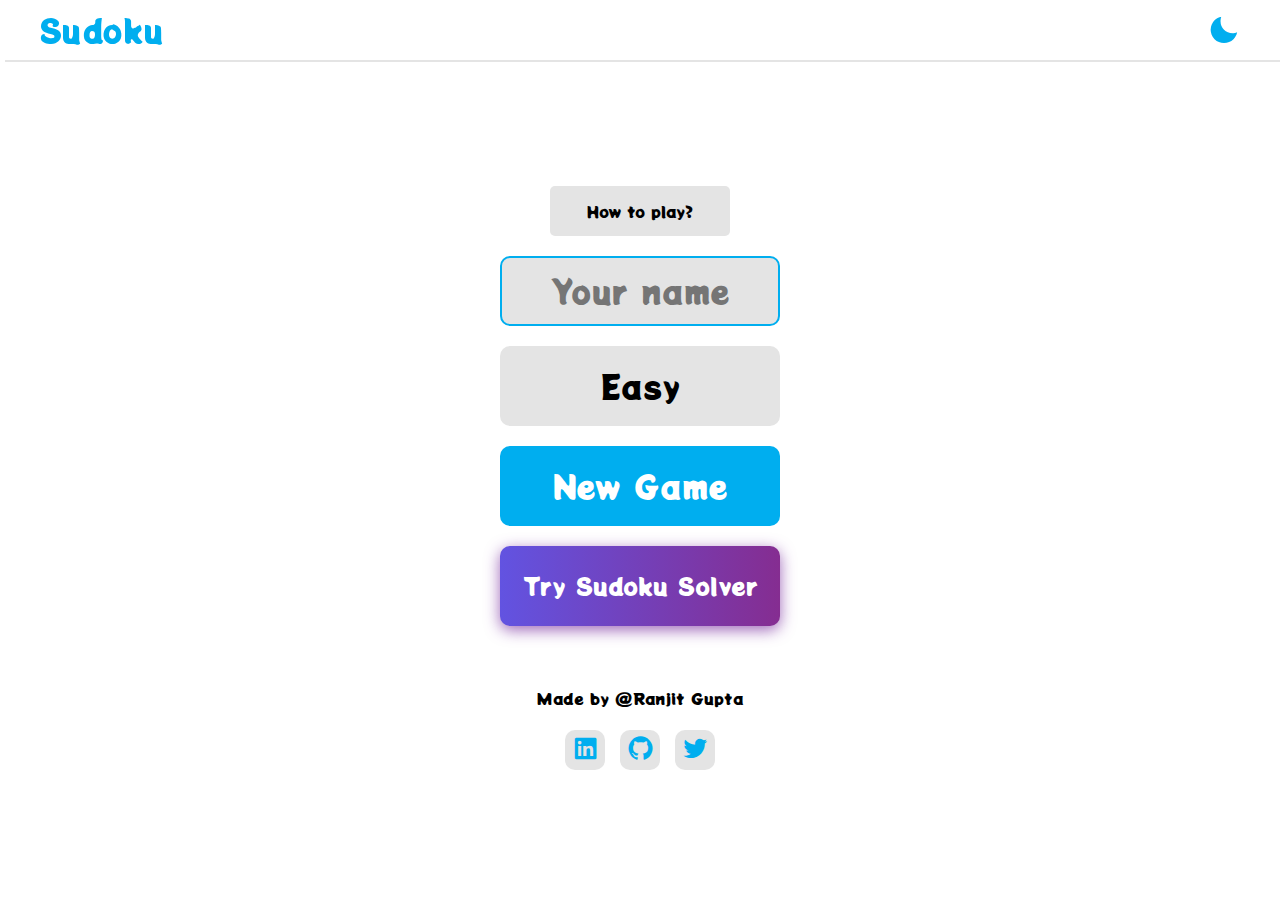
<file: index.html>
<!DOCTYPE html>
<html lang="en">

<head>
    <meta charset="UTF-8">
    <meta http-equiv="X-UA-Compatible" content="IE=edge">
    <meta name="viewport" content="width=device-width, initial-scale=1.0">
    <!-- mobile status bar color -->
    <meta name="theme-color" content="#fff">
    <title>Sudoku</title>
    <link rel="shortcut icon" href="./static/images/icon.png" type="image/x-icon">
    <!-- google font -->
    <link rel="preconnect" href="https://fonts.googleapis.com">
    <link rel="preconnect" href="https://fonts.gstatic.com" crossorigin>
    <link href="https://fonts.googleapis.com/css2?family=Potta+One&display=swap" rel="stylesheet">
    <!-- box icons -->
    <link href='https://unpkg.com/boxicons@2.0.9/css/boxicons.min.css' rel='stylesheet'>
    <!-- app css -->
    <link rel="stylesheet" href="./style.css">

</head>

<body>

    <!-- top nav -->
    <nav>
        <div class="nav-container">
            <a href="#" class="nav-logo">Sudoku</a>
            <div class="dark-mode-toggle" id="dark-mode-toggle">
                <i class="bx bxs-sun"></i>
                <i class="bx bxs-moon"></i>
            </div>
        </div>
    </nav>
    <!-- end top nav -->

    <!-- main -->
    <div class="main">
        <div class="screen">
            <!-- start screen -->
            <div class="start-screen active" id="start-screen">
                <!-- How to play button -->
                <button class="btn-instruct" onclick="showInstructions()">How to play?</button>
                <!------------------------>
                <input type="text" placeholder="Your name" maxlength="11" class="input-name" id="input-name">
                <div class="btn" id="btn-level" title="click to choose difficulty level">Easy</div>
                <div class="btn" id="btn-continue">Continue</div>
                <div class="btn btn-blue" id="btn-play">New Game</div>
                <div class="s-solver color1">
                    <a class="btn-hover color-1" href="./sudoku-solver.html">Try Sudoku Solver</a>
                </div>
                <!-- Instructions Pop up -->
                <div id="instructions">
                    <div class="i-nav">
                        <h2>How to Play Sudoku?</h2>
                        <button class="btn-close" onclick="hideInstructions()">x</button>
                    </div>
                    <br>
                    <p> <i>Rule:</i> Fill a 9x9 grid with digits from 1 to 9, ensuring that each row, each column, and each 3x3 subgrid contains all the digits without repetition.</p> <br>
                    <p> <i>Instructions: </i></p>
                    <p> 1.Enter your name. <br>
                        2.Choose a difficulty level. <br>
                        3.Click "New Game" to generate a Sudoku puzzle. <br>
                        4.Fill in the cells with numbers from 1 to 9. <br>
                        5.Use the pause button to pause and resume the game. <br>                    
                        6.After completing the game, view your total time and start a new game if desired. <br>
                        7.If you close the app, use the "Continue" button on the home page to pick up where you left off. <br> <br>
                        <hr>
                    </p>
                    <center><p class="enjoy">Enjoy playing Sudoku!</p></center> 
                </div>
                <!------------------------->

                <!-- Start Footer Section -->

                <div class="footer-start-screen">
                    <span class="footer">Made by @Ranjit Gupta</span>
                </div>

                <div class="social-logo">
                    <a href="https://www.linkedin.com/in/ranjitg07/" class="linkedin" target="_blank">
                        <div class="linkedin-btn sm-logo">
                            <i class='bx bxl-linkedin-square'></i>
                        </div>
                    </a>
                    <a href="https://github.com/ranjitg07" class="github" target="_blank">
                        <div class="github-btn sm-logo">
                            <i class='bx bxl-github'></i>
                        </div>
                    </a>
                    
                    <a href="https://twitter.com/RanjitG_07" class="twitter" target="_blank">
                        <div class="twitter-btn sm-logo">
                            <i class='bx bxl-twitter'></i>
                        </div>
                    </a>
                </div>

                <!-- End Footer Section -->
            </div>

            <!-- end start screen -->

            <!-- game screen -->
            <div class="main-game" id="game-screen">
                <div class="main-sudoku-grid">
                    <!-- 81 cells -->
                    <div class="main-grid-cell"></div>
                    <div class="main-grid-cell"></div>
                    <div class="main-grid-cell"></div>
                    <div class="main-grid-cell"></div>
                    <div class="main-grid-cell"></div>
                    <div class="main-grid-cell"></div>
                    <div class="main-grid-cell"></div>
                    <div class="main-grid-cell"></div>
                    <div class="main-grid-cell"></div>
                    <div class="main-grid-cell"></div>
                    <div class="main-grid-cell"></div>
                    <div class="main-grid-cell"></div>
                    <div class="main-grid-cell"></div>
                    <div class="main-grid-cell"></div>
                    <div class="main-grid-cell"></div>
                    <div class="main-grid-cell"></div>
                    <div class="main-grid-cell"></div>
                    <div class="main-grid-cell"></div>
                    <div class="main-grid-cell"></div>
                    <div class="main-grid-cell"></div>
                    <div class="main-grid-cell"></div>
                    <div class="main-grid-cell"></div>
                    <div class="main-grid-cell"></div>
                    <div class="main-grid-cell"></div>
                    <div class="main-grid-cell"></div>
                    <div class="main-grid-cell"></div>
                    <div class="main-grid-cell"></div>
                    <div class="main-grid-cell"></div>
                    <div class="main-grid-cell"></div>
                    <div class="main-grid-cell"></div>
                    <div class="main-grid-cell"></div>
                    <div class="main-grid-cell"></div>
                    <div class="main-grid-cell"></div>
                    <div class="main-grid-cell"></div>
                    <div class="main-grid-cell"></div>
                    <div class="main-grid-cell"></div>
                    <div class="main-grid-cell"></div>
                    <div class="main-grid-cell"></div>
                    <div class="main-grid-cell"></div>
                    <div class="main-grid-cell"></div>
                    <div class="main-grid-cell"></div>
                    <div class="main-grid-cell"></div>
                    <div class="main-grid-cell"></div>
                    <div class="main-grid-cell"></div>
                    <div class="main-grid-cell"></div>
                    <div class="main-grid-cell"></div>
                    <div class="main-grid-cell"></div>
                    <div class="main-grid-cell"></div>
                    <div class="main-grid-cell"></div>
                    <div class="main-grid-cell"></div>
                    <div class="main-grid-cell"></div>
                    <div class="main-grid-cell"></div>
                    <div class="main-grid-cell"></div>
                    <div class="main-grid-cell"></div>
                    <div class="main-grid-cell"></div>
                    <div class="main-grid-cell"></div>
                    <div class="main-grid-cell"></div>
                    <div class="main-grid-cell"></div>
                    <div class="main-grid-cell"></div>
                    <div class="main-grid-cell"></div>
                    <div class="main-grid-cell"></div>
                    <div class="main-grid-cell"></div>
                    <div class="main-grid-cell"></div>
                    <div class="main-grid-cell"></div>
                    <div class="main-grid-cell"></div>
                    <div class="main-grid-cell"></div>
                    <div class="main-grid-cell"></div>
                    <div class="main-grid-cell"></div>
                    <div class="main-grid-cell"></div>
                    <div class="main-grid-cell"></div>
                    <div class="main-grid-cell"></div>
                    <div class="main-grid-cell"></div>
                    <div class="main-grid-cell"></div>
                    <div class="main-grid-cell"></div>
                    <div class="main-grid-cell"></div>
                    <div class="main-grid-cell"></div>
                    <div class="main-grid-cell"></div>
                    <div class="main-grid-cell"></div>
                    <div class="main-grid-cell"></div>
                    <div class="main-grid-cell"></div>
                    <div class="main-grid-cell"></div>
                </div>

                <div class="main-game-info">
                    <div class="main-game-info-box main-game-info-name">
                        <span id="player-name">Ranjit</span>
                    </div>
                    <div class="main-game-info-box main-game-info-level">
                        <span id="game-level">Easy</span>
                    </div>
                </div>

                <div class="main-game-info-box main-game-info-time">
                    <span id="game-time">10:20</span>
                    <div class="pause-btn" id="btn-pause">
                        <i class="bx bx-pause"></i>
                    </div>
                </div>

                <div class="numbers">
                    <div class="number">1</div>
                    <div class="number">2</div>
                    <div class="number">3</div>
                    <div class="number">4</div>
                    <div class="number">5</div>
                    <div class="number">6</div>
                    <div class="number">7</div>
                    <div class="number">8</div>
                    <div class="number">9</div>
                    <div class="delete" id="btn-delete">X</div>
                </div>

                <div class="footer-main-screen">
                    <span class="footer">Made by @Ranjit Gupta</span>
                </div>
            </div>
            <!-- end game screen -->

            <!-- pause screen -->
            <div class="pause-screen" id="pause-screen">
                <div class="btn btn-blue" id="btn-resume">Resume</div>
                <div class="btn" id="btn-new-game">New game</div>
            </div>
            <!-- end pause screen -->

            <!-- result screen -->
            <div class="result-screen" id="result-screen">
                <div class="congrate">Competed</div>
                <div class="info">Time</div>
                <div id="result-time"></div>
                <div class="btn" id="btn-new-game-2">New game</div>
            </div>
            <!-- end result screen -->
        </div>
    </div>
    <!-- end main -->

    <script src="./static/js/constant.js"></script>
    <script src="./static/js/sudoku.js"></script>
    <script src="./static/js/app.js"></script>
    <!-- <script src="./static/js/solver.js"></script> -->
</body>

</html>
</file>
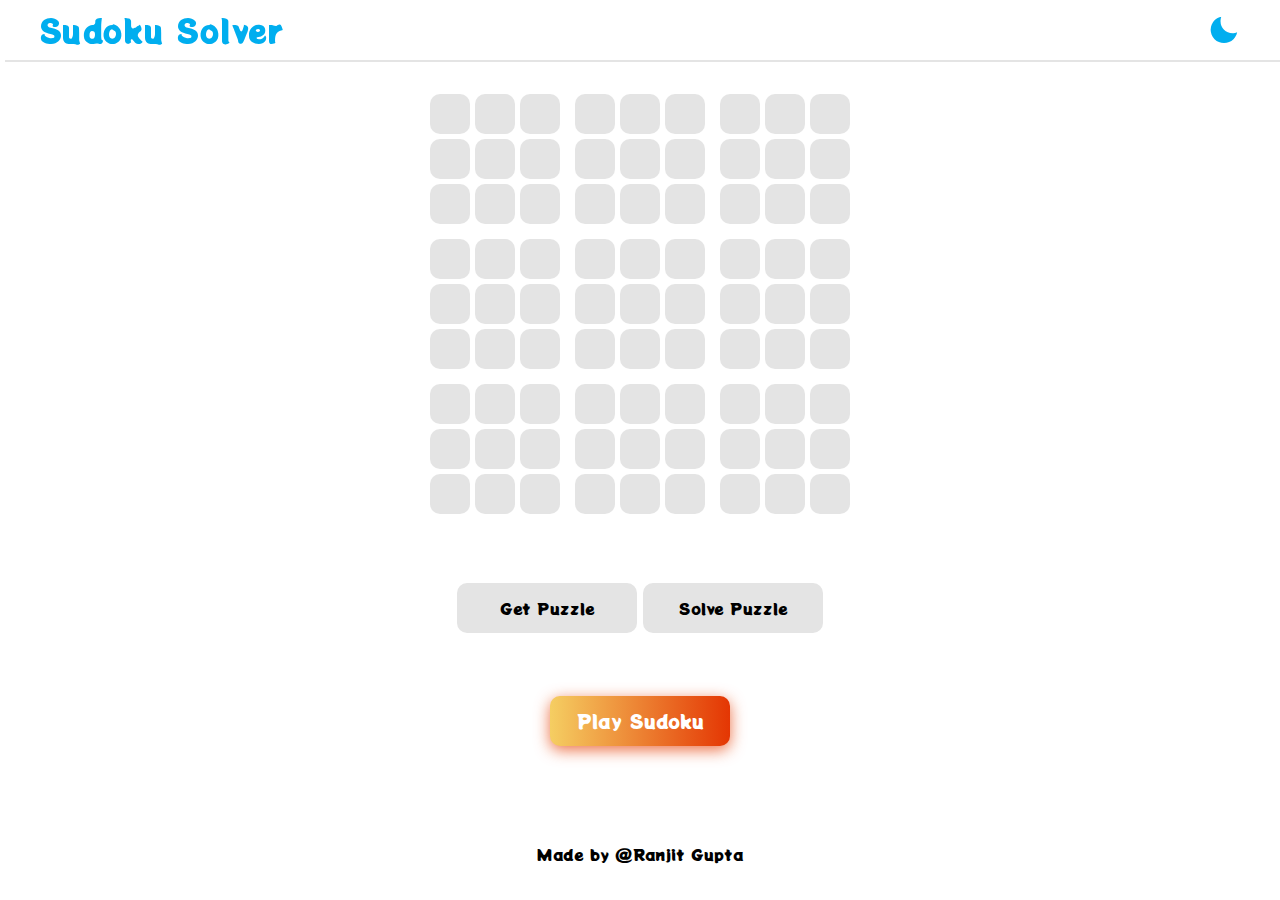
<file: sudoku-solver.html>
<!DOCTYPE html>
<html lang="en">

<head>
    <meta charset="UTF-8">
    <meta http-equiv="X-UA-Compatible" content="IE=edge">
    <meta name="viewport" content="width=device-width, initial-scale=1.0">
    <!-- mobile status bar color -->
    <meta name="theme-color" content="#fff">
    <title>Sudoku</title>
    <link rel="shortcut icon" href="./static/images/icon.png" type="image/x-icon">
    <!-- google font -->
    <link rel="preconnect" href="https://fonts.googleapis.com">
    <link rel="preconnect" href="https://fonts.gstatic.com" crossorigin>
    <link href="https://fonts.googleapis.com/css2?family=Potta+One&display=swap" rel="stylesheet">
    <!-- box icons -->
    <link href='https://unpkg.com/boxicons@2.0.9/css/boxicons.min.css' rel='stylesheet'>
    <!-- app css -->
    <link rel="stylesheet" href="./style.css">

</head>

<body>

    <!-- top nav -->
    <nav>
        <div class="nav-container">
            <a href="#" class="nav-logo">Sudoku Solver</a>
            <div class="dark-mode-toggle" id="dark-mode-toggle">
                <i class="bx bxs-sun"></i>
                <i class="bx bxs-moon"></i>
            </div>
        </div>
    </nav>
    <!-- end top nav -->

    <!-- main -->
    <div class="main">
        <div class="main-sudoku-grid">
        <div id="0" class="main-grid-cell1"></div>
        <div id="1" class="main-grid-cell1"></div>
        <div id="2" class="main-grid-cell1"></div>
        <div id="3" class="main-grid-cell1"></div>
        <div id="4" class="main-grid-cell1"></div>
        <div id="5" class="main-grid-cell1"></div>
        <div id="6" class="main-grid-cell1"></div>
        <div id="7" class="main-grid-cell1"></div>
        <div id="8" class="main-grid-cell1"></div>
        <div id="9" class="main-grid-cell1"></div>
        <div id="10" class="main-grid-cell1"></div>
        <div id="11" class="main-grid-cell1"></div>
        <div id="12" class="main-grid-cell1"></div>
        <div id="13" class="main-grid-cell1"></div>
        <div id="14" class="main-grid-cell1"></div>
        <div id="15" class="main-grid-cell1"></div>
        <div id="16" class="main-grid-cell1"></div>
        <div id="17" class="main-grid-cell1"></div>
        <div id="18" class="main-grid-cell1"></div>
        <div id="19" class="main-grid-cell1"></div>
        <div id="20" class="main-grid-cell1"></div>
        <div id="21" class="main-grid-cell1"></div>
        <div id="22" class="main-grid-cell1"></div>
        <div id="23" class="main-grid-cell1"></div>
        <div id="24" class="main-grid-cell1"></div>
        <div id="25" class="main-grid-cell1"></div>
        <div id="26" class="main-grid-cell1"></div>
        <div id="27" class="main-grid-cell1"></div>
        <div id="28" class="main-grid-cell1"></div>
        <div id="29" class="main-grid-cell1"></div>
        <div id="30" class="main-grid-cell1"></div>
        <div id="31" class="main-grid-cell1"></div>
        <div id="32" class="main-grid-cell1"></div>
        <div id="33" class="main-grid-cell1"></div>
        <div id="34" class="main-grid-cell1"></div>
        <div id="35" class="main-grid-cell1"></div>
        <div id="36" class="main-grid-cell1"></div>
        <div id="37" class="main-grid-cell1"></div>
        <div id="38" class="main-grid-cell1"></div>
        <div id="39" class="main-grid-cell1"></div>
        <div id="40" class="main-grid-cell1"></div>
        <div id="41" class="main-grid-cell1"></div>
        <div id="42" class="main-grid-cell1"></div>
        <div id="43" class="main-grid-cell1"></div>
        <div id="44" class="main-grid-cell1"></div>
        <div id="45" class="main-grid-cell1"></div>
        <div id="46" class="main-grid-cell1"></div>
        <div id="47" class="main-grid-cell1"></div>
        <div id="48" class="main-grid-cell1"></div>
        <div id="49" class="main-grid-cell1"></div>
        <div id="50" class="main-grid-cell1"></div>
        <div id="51" class="main-grid-cell1"></div>
        <div id="52" class="main-grid-cell1"></div>
        <div id="53" class="main-grid-cell1"></div>
        <div id="54" class="main-grid-cell1"></div>
        <div id="55" class="main-grid-cell1"></div>
        <div id="56" class="main-grid-cell1"></div>
        <div id="57" class="main-grid-cell1"></div>
        <div id="58" class="main-grid-cell1"></div>
        <div id="59" class="main-grid-cell1"></div>
        <div id="60" class="main-grid-cell1"></div>
        <div id="61" class="main-grid-cell1"></div>
        <div id="62" class="main-grid-cell1"></div>
        <div id="63" class="main-grid-cell1"></div>
        <div id="64" class="main-grid-cell1"></div>
        <div id="65" class="main-grid-cell1"></div>
        <div id="66" class="main-grid-cell1"></div>
        <div id="67" class="main-grid-cell1"></div>
        <div id="68" class="main-grid-cell1"></div>
        <div id="69" class="main-grid-cell1"></div>
        <div id="70" class="main-grid-cell1"></div>
        <div id="71" class="main-grid-cell1"></div>
        <div id="72" class="main-grid-cell1"></div>
        <div id="73" class="main-grid-cell1"></div>
        <div id="74" class="main-grid-cell1"></div>
        <div id="75" class="main-grid-cell1"></div>
        <div id="76" class="main-grid-cell1"></div>
        <div id="77" class="main-grid-cell1"></div>
        <div id="78" class="main-grid-cell1"></div>
        <div id="79" class="main-grid-cell1"></div>
        <div id="80" class="main-grid-cell1"></div>
        </div>

        <div class="main-btn">
            <div class="main-btn-box">
                <button id="GetPuzzle" class="btn-getpuzzle"> Get Puzzle </button>
                <button id="SolvePuzzle" class="btn-solvepuzzle"> Solve Puzzle </button>
            </div>
            
        </div>
        <div class="btn-play-sudoku color1">
            <a href="./index.html">Play Sudoku</a>
        </div>
                 
        <div class="footer-main-screen">
            <span class="footer">Made by @Ranjit Gupta</span>
        </div>
    </div>
        <!-- end main -->
</div>

    <script src="./static/js/constant.js"></script>
    <script src="./static/js/solver.js"></script>
    
</body>

</html>
</file>
<file: style.css>
:root {
    /* --bg-main: #f0f2f5; */
    --bg-main: #e4e4e4;
    --bg-body: #fff;
    --color-txt: #000;
    
    --filled-color: #000;
    --filled-bg: #caf0f8;

    --white: #fff;
    --blue: #00aeef;
    --red: #e91e63;
    --black: #000;

    --nav-size: 60px;
    --sudoku-cell-size: 35px;

    --border-radius: 10px;

    --space-y: 10px;

    --gap: 5px;

    --font-size: 1.2rem;
    --font-size-lg: 2rem;
    --font-size-xl: 3rem;
}

.dark {
    --bg-main: #2a2a38;
    --bg-body: #1a1a2e;
    --color-txt: #6a6a6a;
    --filled-color: #4f4f63;
    --filled-bg: #000;
    
}

* {
    padding: 0;
    margin: 0;
    box-sizing: border-box;
    -webkit-tap-highlight-color: transparent;
}

body {
    font-family: "Potta One", cursive;
    /* height: 100vh; */
    background-color: var(--bg-body);
    overflow-x: hidden;
    user-select: none;
}

input {
    font-family: "Potta One", cursive;
    border: 2px solid var(--bg-main);
    color: var(--color-txt);
}

input:hover,
input:focus {
    border-color: var(--blue);
}

a {
    text-decoration: none;
    color: unset;
}

ul {
    list-style-type: none;
}

nav {
    background-color: var(--bg-body);
    color: var(--color-txt);
    position: fixed;
    top: 0;
    width: 100%;
    box-shadow: 5px 2px var(--bg-main);
    z-index: 99;
}

.nav-container {
    max-width: 1280px;
    margin: auto;
    display: flex;
    align-items: center;
    justify-content: space-between;
    padding: 0 40px;
    height: var(--nav-size);
}

.nav-logo {
    font-size: var(--font-size-lg);
    color: var(--blue);
}

.dark-mode-toggle {
    color: var(--blue);
    font-size: var(--font-size-lg);
    cursor: pointer;
}

.bxs-sun {
    display: none;
}

.bxs-moon {
    display: inline-block;
}

.dark .bxs-sun {
    display: inline-block;
}

.dark .bxs-moon {
    display: none;
}

.main {
    height: 100vh;
    padding-top: var(--nav-size);
    display: grid;
    place-items: center;
}

.screen {
    position: relative;
    overflow: hidden;
    height: 100%;
    min-width: 400px;
}

.start-screen {
    position: absolute;
    top: 0;
    left: 0;
    width: 100%;
    height: 100%;
    transform: translateX(-100%);
    transition: transform 0.3s ease-in-out;
    display: flex;
    flex-direction: column;
    align-items: center;
    justify-content: center;
}

.start-screen.active {
    transform: translateX(0);
}

.start-screen > * + * {
    margin-top: 20px;
}

.input-name {
    height: 70px;
    width: 280px;
    border-radius: var(--border-radius);
    outline: 0;
    background-color: var(--bg-main);
    padding: 20px;
    font-size: var(--font-size-lg);
    text-align: center;
}

.btn {
    height: 80px;
    width: 280px;
    background-color: var(--bg-main);
    color: var(--color-txt);
    border-radius: var(--border-radius);
    display: grid;
    place-items: center;
    transition: width 0.3s ease-in-out;
    overflow: hidden;
    font-size: var(--font-size-lg);
    cursor: pointer;
}

.btn:hover{
    border: 2px solid var(--blue);
}

.btn-blue {
    background-color: var(--blue);
    color: var(--white);
}

.input-err {
    border-color: var(--red);
    animation: bounce 0.5s cubic-bezier(0.175, 0.885, 0.32, 1.275);
}

@keyframes bounce {
    0% {
        transform: translateX(0);
    }
    25% {
        transform: translateX(20px);
    }
    50% {
        transform: translateX(-20px);
    }
    100% {
        transform: translateX(0);
    }
}

.main-game {
    display: flex;
    height: 100%;
    flex-direction: column;
    justify-content: space-between;
    padding: 30px 0;
    transform: translateX(100%);
    transition: transform 0.3s ease-in-out;
}

.main-game.active {
    transform: translateX(0);
}

.main-sudoku-grid {
    display: grid;
    gap: var(--gap);
    grid-template-columns: repeat(9, auto);
}

.main-grid-cell {
    height: var(--sudoku-cell-size);
    width: var(--sudoku-cell-size);
    border-radius: var(--border-radius);
    background-color: var(--bg-main);
    color: var(--blue);
    display: grid;
    place-items: center;
    font-size: var(--font-size);
    cursor: pointer;
}

.main-grid-cell.filled {
    background-color: var(--filled-bg);
    color: var(--filled-color);
}

.main-grid-cell.selected {
    background-color: var(--blue);
    color: var(--white);
}

.main-grid-cell:hover {
    border: 2px solid var(--blue);
}

.main-grid-cell.hover {
    border: 3px solid var(--blue);
}

.dark .main-grid-cell.hover {
    border: 1px solid var(--blue);
}

.main-grid-cell.err {
    background-color: var(--red);
    color: var(--white);
}

.main-game-info {
    margin-top: var(--space-y);
    margin-bottom: 10px;
    display: grid;
    grid-template-columns: 1fr 1fr;
    gap: 10px;
}

.main-game-info-box {
    height: 45px;
    background-color: var(--bg-main);
    color: var(--color-txt);
    border-radius: var(--border-radius);
    display: grid;
    place-items: center;
    padding: 0 20px;
    font-size: var(--font-size);
}

.main-game-info-time {
    position: relative;
    align-items: center;
    justify-content: center;
    padding-left: 2rem;
    padding: 0.4rem;
    margin-bottom: auto;
}

.pause-btn {
    position: absolute;
    right: 10px;
    height: 30px;
    width: 30px;
    border-radius: var(--border-radius);
    background-color: var(--blue);
    color: var(--white);
    font-size: var(--font-size);
    display: grid;
    place-items: center;
    cursor: pointer;
}

.numbers {
    margin-top: var(--space-y);
    display: grid;
    grid-template-columns: repeat(5, 1fr);
    gap: 5px;
}

.number {
    height: var(--sudoku-cell-size);
    border-radius: var(--border-radius);
    background-color: var(--bg-main);
    color: var(--color-txt);
    display: grid;
    place-items: center;
    font-size: var(--font-size);
    cursor: pointer;
}

.number:hover {
    border: 2px solid var(--blue);
}

.delete {
    background-color: var(--red);
    color: var(--white);
    height: var(--sudoku-cell-size);
    border-radius: var(--border-radius);
    display: grid;
    place-items: center;
    font-size: var(--font-size);
    cursor: pointer;
}

.delete:hover{
    border: 2px solid #ffffff;
}

.pause-screen,
.result-screen {
    position: absolute;
    top: 0;
    left: 0;
    width: 100%;
    height: 100%;
    background-color: var(--bg-body);
    align-items: center;
    justify-content: center;
    flex-direction: column;
    display: none;
}

.pause-screen.active,
.result-screen.active {
    display: flex;
}

.pause-screen > * + *,
.result-screen > * + * {
    margin-top: 20px;
}

.result-screen.active div {
    animation: zoom-in 0.5s cubic-bezier(0.175, 0.885, 0.32, 1.275);
}

.pause-screen.active .btn {
    animation: zoom-in 0.5s cubic-bezier(0.175, 0.885, 0.32, 1.275);
}

.result-screen .congrate {
    font-size: var(--font-size-xl);
    color: var(--blue);
}

.result-screen .info {
    color: var(--color-txt);
    font-size: var(--font-size);
}

#result-time {
    color: var(--blue);
    font-size: var(--font-size-xl);
}

.zoom-in {
    animation: zoom-in 0.5s cubic-bezier(0.175, 0.885, 0.32, 1.275);
}

@keyframes zoom-in {
    0% {
        transform: scale(3);
    }
    100% {
        transform: scale(1);
    }
}

.cell-err {
    animation: zoom-out-shake 0.5s cubic-bezier(0.175, 0.885, 0.32, 1.275);
}

@keyframes zoom-out-shake {
    0% {
        transform: scale(2);
    }
    25% {
        transform: scale(2) rotate(30deg);
    }
    50% {
        transform: scale(2) rotate(-30deg);
    }
    100% {
        transform: scale(1);
    }
}

.footer-start-screen{
    display: flex;
    justify-content: center;
    padding-top: 40px;
    color: var(--color-txt)
}

.footer-main-screen{
    display: flex;
    justify-content: center;
    padding-top: 12px;
    color: var(--color-txt);
    font-size: 1rem;
}

.social-logo{
    display: grid;
    grid-template-columns: repeat(3, 1fr);
    gap: 15px;
    margin-bottom: 25px;
}

.sm-logo{
    width:  40px;
    height: 40px;
    border-radius: var(--border-radius);
    background-color: var(--bg-main);
    color: var(--blue);
    display: grid;
    place-items: center;
    font-size: 1.8rem;
    cursor: pointer;
}

/* Social Media Animation */
  .sm-logo:hover {
    animation: sociaLogoAnim 0.4s normal forwards linear;
    -webkit-animation: sociaLogoAnim 0.4s normal forwards linear;
  }
  @-webkit-keyframes sociaLogoAnim {
    50% {
      background-color: #000000;
    }
    100% {
      background-color: #000000;
      border: 2px solid #0095ff;
      color: #fff;
    }
  }
  @keyframes sociaLogoAnim {
    50% {
      background-color: #000000;
    }
    100% {
      background-color: #000000;
      border: 2px solid #0095ff;
      color: #fff;
    }
  }

/* How to play? pop up style */

.btn-instruct{
    height: 50px;
    width: 180px;
    background-color: var(--bg-main);
    color: var(--color-txt);
    border-radius: 5PX;
    font-size: 1rem;
    font-family: "Potta One", cursive;
    cursor: pointer;
    border: none;
    margin-top: 20px;
}

.btn-instruct:hover {
    background-color: var(--blue);
}

.i-nav {
    display: flex;
    align-items: center;
    justify-content: space-between;
}
.i-nav h2{
    font-size: 1.2rem;
    color: var(--blue);
}

#instructions {
    display: none;
    line-height: 25px;
    position: fixed;
    top: 47%;
    left: 50%;
    width: 100%;
    transform: translate(-50%, -50%);
    padding: 20px;
    background-color: var(--bg-body);
    color: var(--color-txt);
    border: 2px solid #333;
  }


#instructions p{
    font-size: 0.8rem;
}

.btn-close{
   height: 25px;
    width: 25px;
    background-color: var(--bg-main);
    color: var(--color-txt);
    border-radius: var(--border-radius);
    font-size: 0.9rem;
    cursor: pointer;
    border: none;
}

.btn-close:hover {
    border: 2px solid var(--blue);
}

/* ------------------------- */


/* Sudoku Solver CSS */

.main-grid-cell1 {
    height: 40px;
    width: 40px;
    border-radius: var(--border-radius);
    background-color: var(--bg-main);
    color: var(--blue);
    display: grid;
    place-items: center;
    font-size: var(--font-size);
    cursor: pointer;
}

.main-grid-cell1:hover{
    border: 2px solid var(--blue);
}
 
.main-btn{
    display: flex;
    justify-content: center;
    width: 100%;    
    margin-bottom: 40px;
}

.main-btn-box{
    -webkit-transition: all .4s ease-in-out;
    transition: all .4s ease-in-out;
}

.main-btn-box:hover{
    background-position: 100% 0;
    -webkit-transition: all .4s ease-in-out;
    transition: all .4s ease-in-out;
}

.main-btn-box:focus {
    outline: none;
}


#GetPuzzle, #SolvePuzzle{
    height: 50px;
    width: 180px;
    background-color: var(--bg-main);
    color: var(--color-txt);
    border-radius: 10PX;
    font-size: 1rem;
    font-family: "Potta One", cursive;
    cursor: pointer;
    border: none;
    margin-bottom: 20px;
}

#GetPuzzle:hover{
    background-color: var(--blue);
}

#SolvePuzzle:hover{
    background-color: var(--blue);
}

.btn-play-sudoku{
    height: 50px;
    width: 180px;
    display: grid;
    place-items: center;
    background-color: var(--bg-main);
    color: #fff;
    border-radius: var(--border-radius);
    font-size: 1.2rem;
    font-family: "Potta One", cursive;
    cursor: pointer;
    border: none;
    margin-top: -80px;
    -webkit-transition: all .4s ease-in-out;
    transition: all .4s ease-in-out;
    background-size: 300% 100%;
    
}

.btn-play-sudoku:hover{
    background-position: 100% 0;
    -webkit-transition: all .4s ease-in-out;
    transition: all .4s ease-in-out;
}

.btn-play-sudoku.color1 {
    /* background-image: linear-gradient(to right, #6253e1, #852D91, #A3A1FF, #F24645);
    box-shadow: 0 4px 15px 0 rgba(126, 52, 161, 0.75); */
    background-image: linear-gradient(to right, #f5ce62, #e43603, #fa7199, #e85a19);
    box-shadow: 0 4px 15px 0 rgba(229, 66, 10, 0.75);
}

.s-solver{
    height: 80px;
    width: 280px;
    background-color: var(--bg-main);
    color: #fff;
    border-radius: var(--border-radius);
    display: grid;
    place-items: center;
    transition: width 0.3s ease-in-out;
    overflow: hidden;
    font-size: 1.5rem;
    cursor: pointer;
    -webkit-transition: all .4s ease-in-out;
    transition: all .4s ease-in-out;
    background-size: 300% 100%;
}


.s-solver:hover {
    background-position: 100% 0;
    -webkit-transition: all .4s ease-in-out;
    transition: all .4s ease-in-out;
}

.s-solver:focus {
    outline: none;
}

.s-solver.color1 {
    background-image: linear-gradient(to right, #6253e1, #852D91, #A3A1FF, #F24645);
    box-shadow: 0 4px 15px 0 rgba(126, 52, 161, 0.75);
}

/* ----------------- */


/* Responsive ----------------------------*/

@media only screen and (max-width: 800px) {
    :root {
        --nav-size: 50px;

        --sudoku-cell-size: 30px;

        --border-radius: 5px;

        --space-y: 10px;

        --gap: 2px;

        --font-size: 1rem;
        --font-size-lg: 1.5rem;
        --font-size-xl: 2rem;
    }

    .input-name,
    .btn {
        height: 50px;
    }

    .main-grid-cell.hover {
        border-width: 2px;
    }

    .screen {
        min-width: unset;
    }

    .main {
        height: 100vh;
    }

    .btn-instruct{
        padding: 8px;
        font-size: 0.8rem;
    }
    .i-nav h2{
        font-size: 0.7rem;
    }

    #instructions {
        width: 100%;
        height: 80%;
        line-height: 22px;
      }

    #instructions p{
        font-size: 0.75rem;
    }

    .btn-close{
        height: 20px;
         width: 20px;
    }

    .footer-start-screen{
        padding-top: 20px;
    }

    .footer-main-screen{
        padding-bottom: 50px;
        font-size: 1rem;
    }

    .btn-instruct{
        height: 40px;
        width: 130px;
        margin-top: -40px;
    }
    
    .s-solver{
        height: 55px;
        width: 280px;
    }
    /* Sudoku Solver Responsive */
    
    .main-grid-cell1 {
        margin: 1px;
        height: 30px;
        width: 30px;
    }
    
    .main-btn{
        margin-bottom: 10px;
        margin-top: -30px;
    }
    
    #GetPuzzle, #SolvePuzzle{
        height: 50px;
        width: 150px;
        display: grid;
        place-items: center;
        font-size: 1rem;
        font-family: "Potta One", cursive;
        cursor: pointer;
        border: none;
        margin-bottom: 10px;
        margin-top: 15px;
    }
    
    .btn-play-sudoku{
        height: 50px;
        width: 180px;
        margin-bottom: -30px;
    }
}
</file>
